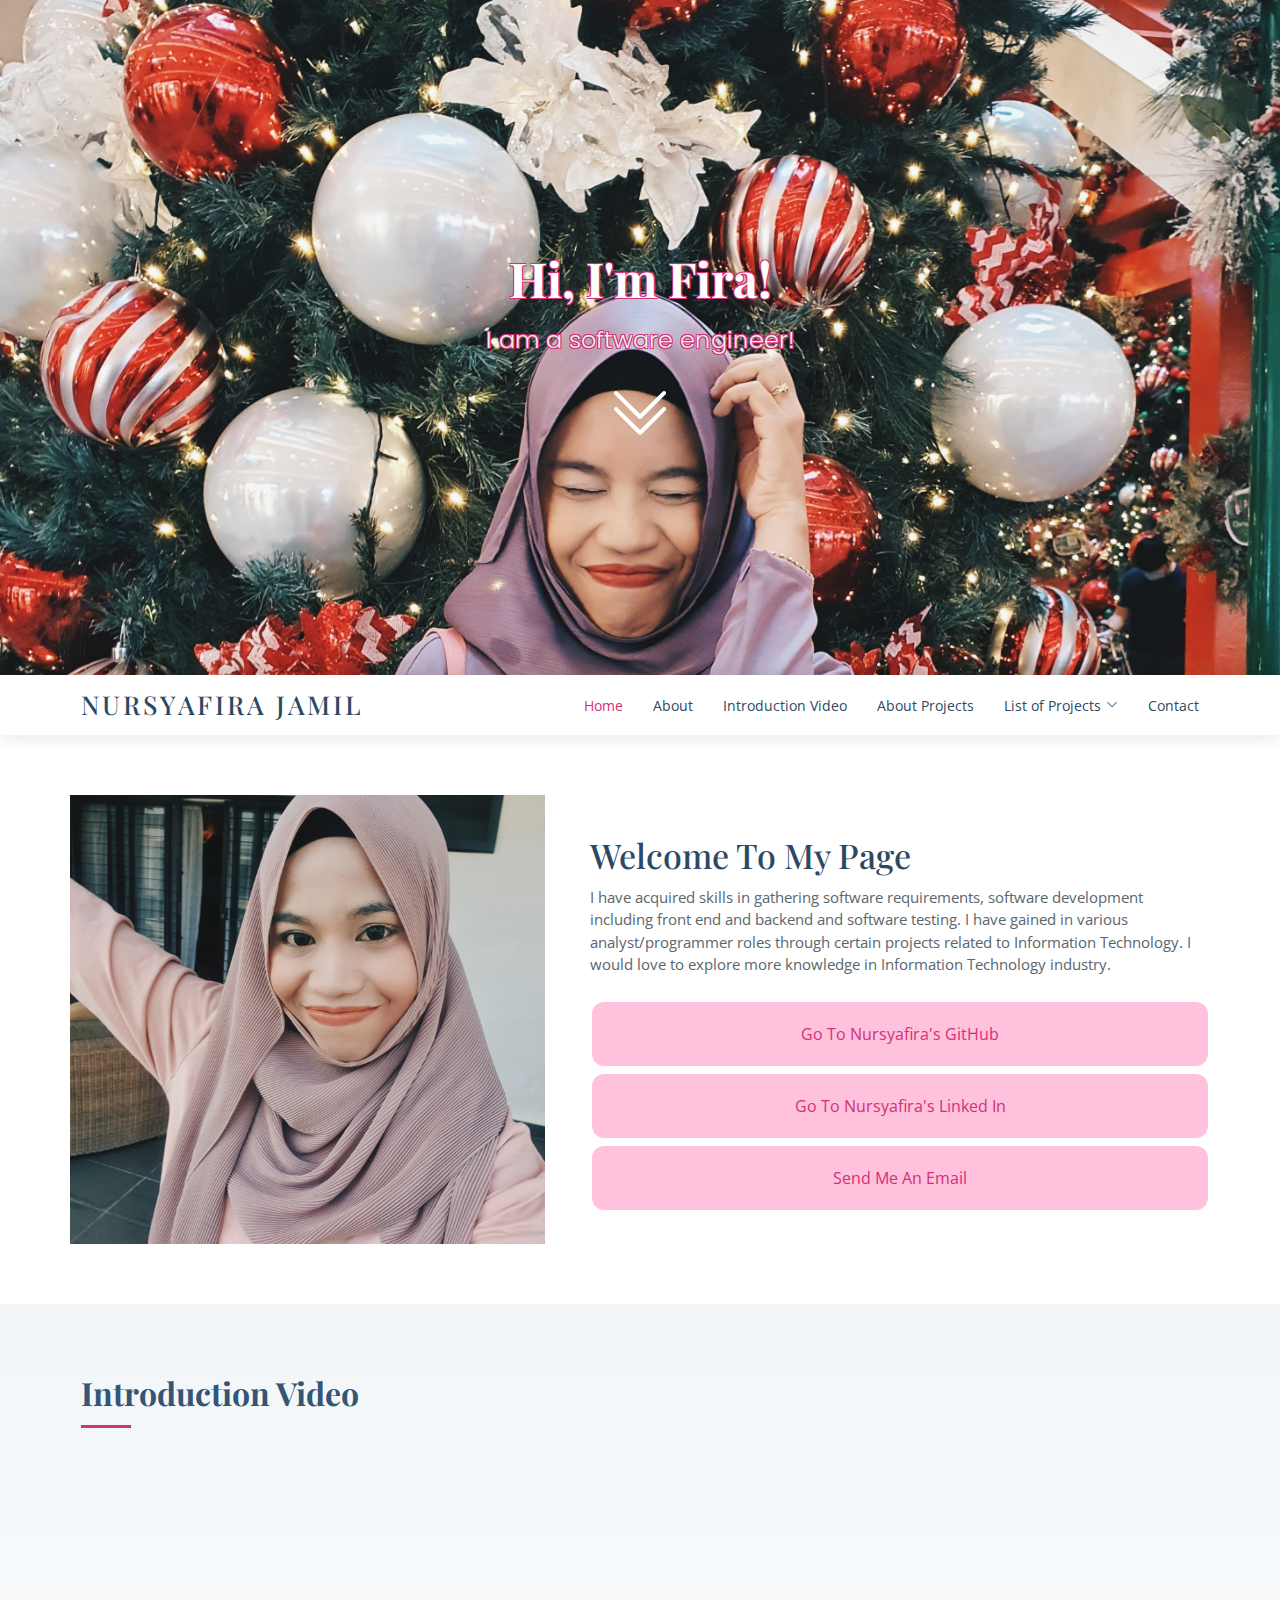
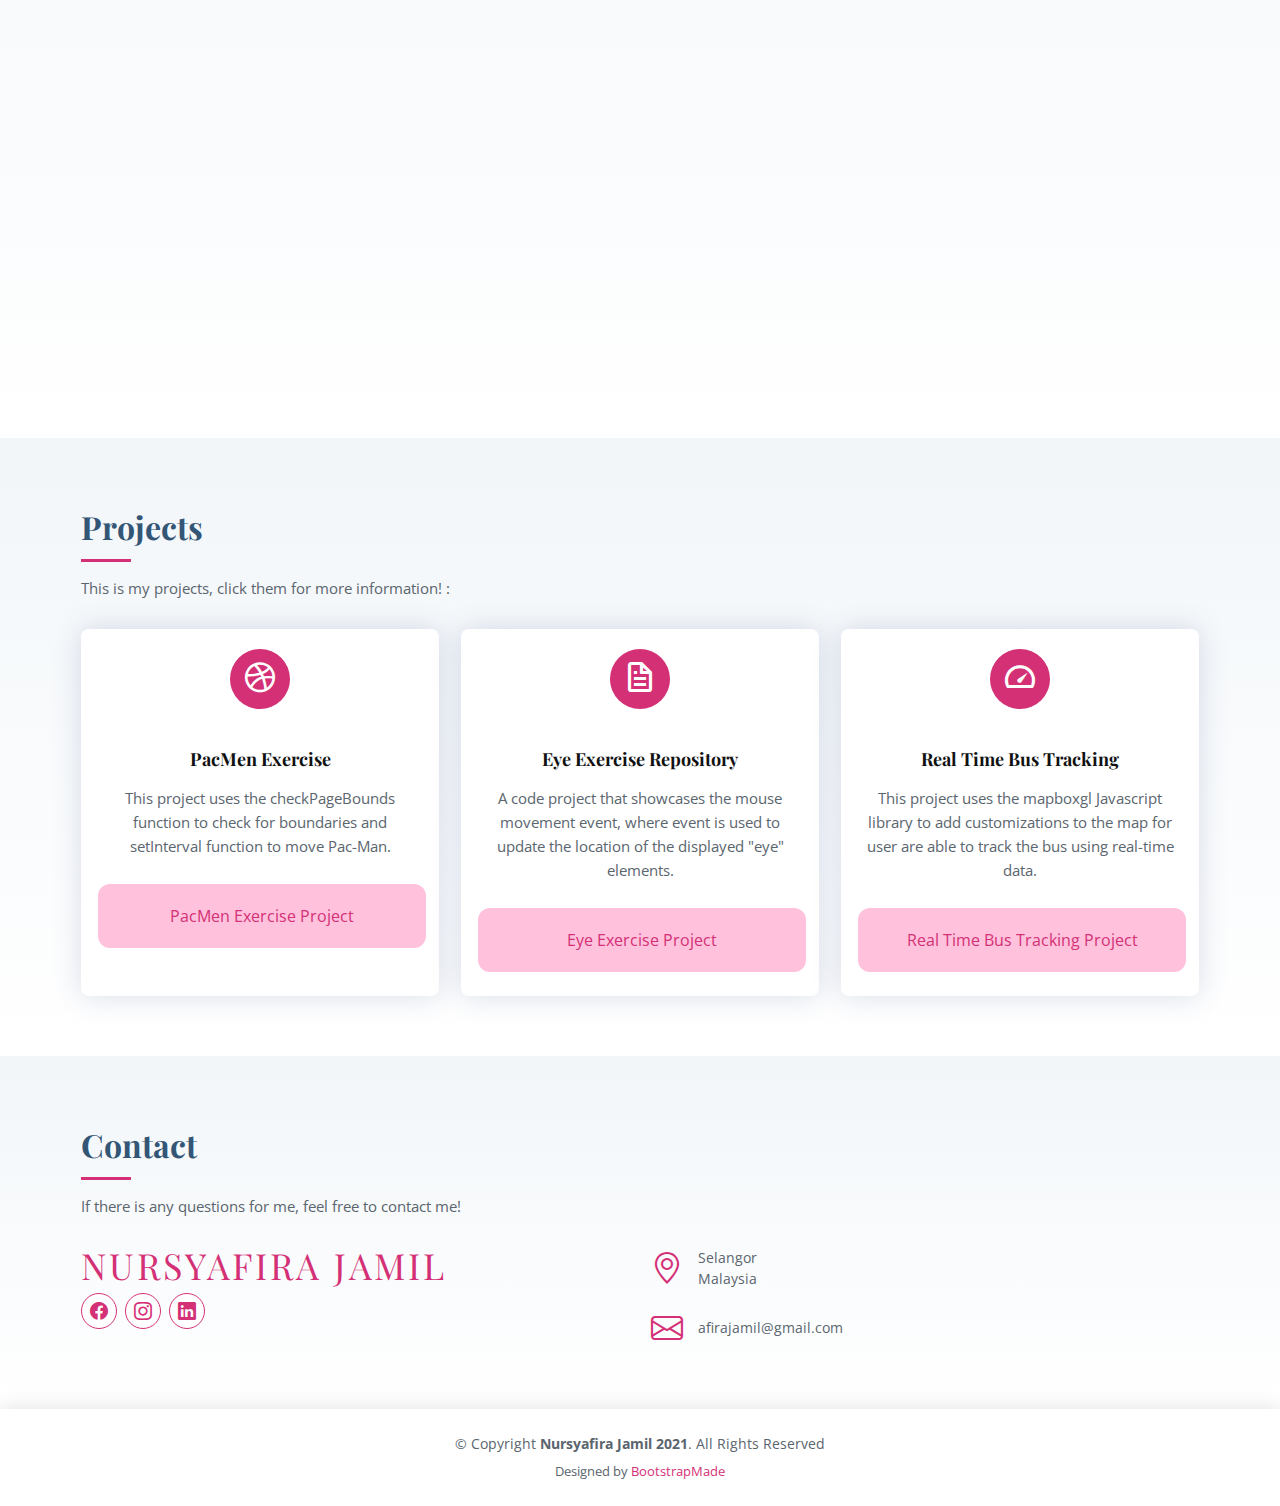
<file: index.html>
<!DOCTYPE html>
<html lang="en">

<head>
  <meta charset="utf-8">
  <meta content="width=device-width, initial-scale=1.0" name="viewport">

  <title>Nursyafira Jamil</title>
  <meta content="" name="description">
  <meta content="" name="keywords">

  <!-- Favicons -->
  <link href="assets/img/favicon.png" rel="icon">
  <link href="assets/img/apple-touch-icon.png" rel="apple-touch-icon">

  <!-- Google Fonts -->
  <link href="https://fonts.googleapis.com/css?family=Open+Sans:300,300i,400,400i,600,600i,700,700i|Poppins:300,300i,400,400i,500,500i,600,600i,700,700i|Playfair+Display:400,400i,500,500i,600,600i,700,700i&subset=cyrillic" rel="stylesheet">

  <!-- Vendor CSS Files -->
  <link href="assets/vendor/bootstrap/css/bootstrap.min.css" rel="stylesheet">
  <link href="assets/vendor/bootstrap-icons/bootstrap-icons.css" rel="stylesheet">
  <link href="assets/vendor/boxicons/css/boxicons.min.css" rel="stylesheet">
  <link href="assets/vendor/glightbox/css/glightbox.min.css" rel="stylesheet">
  <link href="assets/vendor/swiper/swiper-bundle.min.css" rel="stylesheet">
  <link rel="stylesheet" href="https://www.w3schools.com/w3css/4/w3.css">

  <!-- Template Main CSS File -->
  <link href="assets/css/style.css" rel="stylesheet">

  <!-- =======================================================
  * Template Name: Lonely - v4.3.0
  * Template URL: https://bootstrapmade.com/free-html-bootstrap-template-lonely/
  * Author: BootstrapMade.com
  * License: https://bootstrapmade.com/license/
  ======================================================== -->
</head>

<body>

  <!-- ======= Hero Section ======= -->
  <section id="hero" class="d-flex flex-column align-items-center justify-content-center">
    <h1>Hi, I'm Fira!</h1>
    <h2>I am a software engineer!</h2>
    <a href="#about" class="btn-get-started scrollto"><i class="bi bi-chevron-double-down"></i></a>
  </section><!-- End Hero -->

  <!-- ======= Header ======= -->
  <header id="header" class="d-flex align-items-center">
    <div class="container d-flex align-items-center justify-content-between">

      <div class="logo">
        <h1><a href="index.html">Nursyafira Jamil</a></h1>
      </div>

      <nav id="navbar" class="navbar">
        <ul>
          <li><a class="nav-link scrollto active" href="#hero">Home</a></li>
          <li><a class="nav-link scrollto" href="#about">About</a></li>
          <li><a class="nav-link scrollto" href="#video">Introduction Video</a></li>
          <li><a class="nav-link scrollto" href="#project">About Projects</a></li>
          <li class="dropdown"><a href="#"><span>List of Projects</span> <i class="bi bi-chevron-down"></i></a>
            <ul>
              <li><a href="./project1.html">PacMen Exercise Project</a></li>
              <li><a href="./project2.html">Eye Exercise Project</a></li>
              <li><a href="./project3.html">Real Time Bus Tracking Project</a></li>
            </ul>
          </li>
          <li><a class="nav-link scrollto" href="#contact">Contact</a></li>
        </ul>
        <i class="bi bi-list mobile-nav-toggle"></i>
      </nav><!-- .navbar -->

    </div>
  </header><!-- End Header -->

  <main id="main">

    <!-- ======= About Section ======= -->
    <section id="about" class="about">
      <div class="container">

        <div class="row no-gutters">
          <div class="image col-xl-5 d-flex align-items-stretch justify-content-center justify-content-lg-start"></div>
          <div class="col-xl-7 ps-0 ps-lg-5 pe-lg-1 d-flex align-items-stretch">
            <div class="content d-flex flex-column justify-content-center">
              <h3>Welcome To My Page</h3>
              <p>
                I have acquired skills in gathering software requirements, software development including front end and backend and software testing. I have gained in various analyst/programmer roles through certain projects related to Information Technology. I would love to explore more knowledge in Information Technology industry.
              </p>
              <br/>
              <div class="row">
                <div class="col-lg-12">
                  <button><a href="https://github.com/fyra-jamil">Go To Nursyafira's GitHub</a></button>
                  
                </div>
                <div class="col-lg-12">
                  <button><a href="https://my.linkedin.com/in/nursyafirajamil">Go To Nursyafira's Linked In</a></button>
                </div>
                <div class="col-lg-12">
                  <button><a href="mailto:afirajamil@gmail.com">Send Me An Email</a></button>
                  </div>
                </div>
               
              </div>
            </div><!-- End .content-->
          </div>
        </div>

      </div>
    </section><!-- End About Section -->

    <!-- ======= Video Section ======= -->
    <section id="video" class="skills section-bg">
      <div class="container">

        <div class="section-title">
          <h2>Introduction Video</h2>
        </div>

        <div class="row skills-content">

          <div class="embed-responsive embed-responsive-16by9">
            <iframe src="https://www.youtube.com/embed/hO00SAtwYMM" title="YouTube video player" frameborder="0" allow="accelerometer; autoplay; clipboard-write; encrypted-media; gyroscope; picture-in-picture" allowfullscreen></iframe>          
          </div>
        </div>

      </div>
    </section><!-- End Video Section -->

    <!-- ======= Projects Section ======= -->
    <section id="project" class="services section-bg">
      <div class="container">

        <div class="section-title">
          <h2>Projects</h2>
          <p>This is my projects, click them for more information! :</p>
        </div>

        <div class="row">
          <div class="col-md-6 col-lg-4 d-flex align-items-stretch mb-5 mb-lg-0">
            <div class="icon-box">
              <div class="icon"><i class="bx bxl-dribbble"></i></div>
              <h4 class="title"><a href="">PacMen Exercise</a></h4>
              <p class="description">This project uses the checkPageBounds function to check for boundaries and setInterval function to move Pac-Man.</p>
            <br/>
              <button><a href="./project1.html">PacMen Exercise Project</a></button>
            </div>
          </div>

          <div class="col-md-6 col-lg-4 d-flex align-items-stretch mb-5 mb-lg-0">
            <div class="icon-box">
              <div class="icon"><i class="bx bx-file"></i></div>
              <h4 class="title"><a href="">Eye Exercise Repository</a></h4>
              <p class="description">A code project that showcases the mouse movement event, where event is used to update the location of the displayed "eye" elements. </p>
              <br/>
              <button><a href="./project2.html">Eye Exercise Project</a></button>
            </div>
          </div>

          <div class="col-md-6 col-lg-4 d-flex align-items-stretch mb-5 mb-lg-0">
            <div class="icon-box">
              <div class="icon"><i class="bx bx-tachometer"></i></div>
              <h4 class="title"><a href="">Real Time Bus Tracking</a></h4>
              <p class="description">This project uses the mapboxgl Javascript library to add customizations to the map for user are able to track the bus using real-time data.</p>
              <br/>
              <button><a href="./project3.html">Real Time Bus Tracking Project</a></button>
            </div>
          </div>
        </div>

      </div>
    </section><!-- End Project Section -->

    <!-- ======= Contact Section ======= -->
    <section id="contact" class="contact section-bg">
      <div class="container">

        <div class="section-title">
          <h2>Contact</h2>
          <p>If there is any questions for me, feel free to contact me!</p>
        </div>

        <div class="row">

          <div class="col-lg-6">
            <div class="contact-about">
              <h3>Nursyafira Jamil</h3>
              <div class="social-links">
                <a href="https://www.facebook.com/kikkymomofierraly" class="facebook"><i class="bi bi-facebook"></i></a>
                <a href="https://www.instagram.com/firajamil/" class="instagram"><i class="bi bi-instagram"></i></a>
                <a href="https://my.linkedin.com/in/nursyafirajamil" class="linkedin"><i class="bi bi-linkedin"></i></a>
              </div>
            </div>
          </div>

          <div class="col-lg-6">
            <div class="info">
              <div class="d-flex align-items-center">
                <i class="bi bi-geo-alt"></i>
                <p>Selangor<br>Malaysia</p>
              </div>

              <div class="d-flex align-items-center mt-4">
                <i class="bi bi-envelope"></i>
                <p>afirajamil@gmail.com</p>
              </div>

            </div>
          </div>

          

        </div>

      </div>
    </section><!-- End Contact Section -->

  </main><!-- End #main -->

  <!-- ======= Footer ======= -->
  <footer id="footer">
    <div class="container">
      <div class="copyright">
        &copy; Copyright <strong><span>Nursyafira Jamil 2021</span></strong>. All Rights Reserved
      </div>
      <div class="credits">
        <!-- Licensing information: https://bootstrapmade.com/license/ -->
        Designed by <a href="https://bootstrapmade.com/">BootstrapMade</a>
      </div>
    </div>
  </footer><!-- End  Footer -->

  <a href="#" class="back-to-top d-flex align-items-center justify-content-center"><i class="bi bi-arrow-up-short"></i></a>

  <!-- Vendor JS Files -->
  <script src="assets/vendor/bootstrap/js/bootstrap.bundle.min.js"></script>
  <script src="assets/vendor/glightbox/js/glightbox.min.js"></script>
  <script src="assets/vendor/isotope-layout/isotope.pkgd.min.js"></script>
  <script src="assets/vendor/php-email-form/validate.js"></script>
  <script src="assets/vendor/purecounter/purecounter.js"></script>
  <script src="assets/vendor/swiper/swiper-bundle.min.js"></script>
  <script src="assets/vendor/waypoints/noframework.waypoints.js"></script>

  <!-- Template Main JS File -->
  <script src="assets/js/main.js"></script>

</body>

</html>
</file>
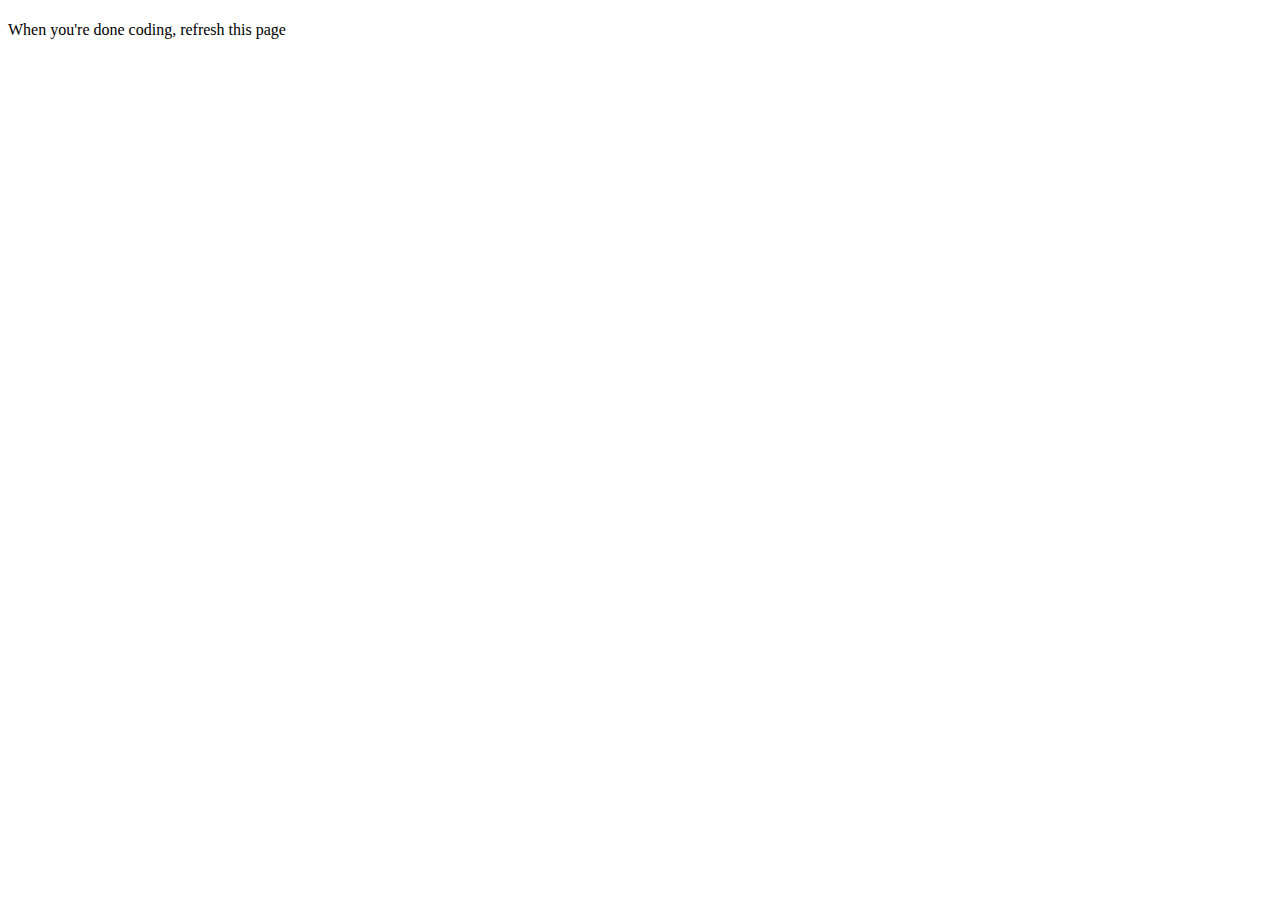
<file: Week 2/Repeating Computation Coding Assignment/index.html>
<!DOCTYPE html>
<html>
  <head>
    <title>Simulation - Repeater</title>
    <script src="./repeater.js"></script>
  </head>
  <body>
    <h1></h1>
    <p>When you're done coding, refresh this page</p>
  </body>
</html>
</file>
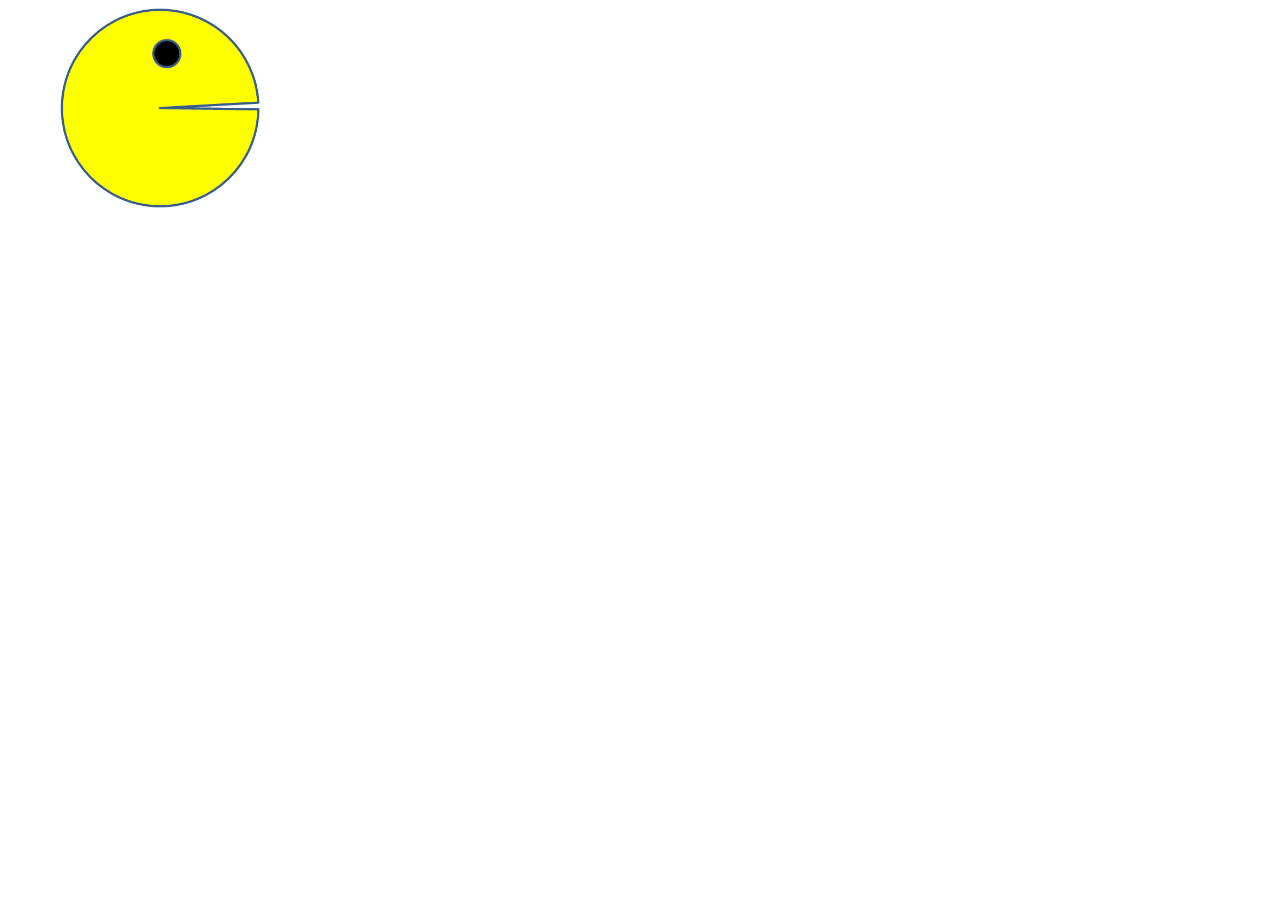
<file: Week 4/PacMan Coding/index.html>
<html>

<head>
    <title>Simulation - Scheduler</title>
    <!-- DO NOT CHANGE THIS LINE OF CODE -->
    <script src="./pacman.js"></script>
</head>

<body>
    <img id="PacMan" src="images/PacMan1.png" width='200' onclick="Run()" style="position:absolute"> </img>
</body>

</html>
</file>
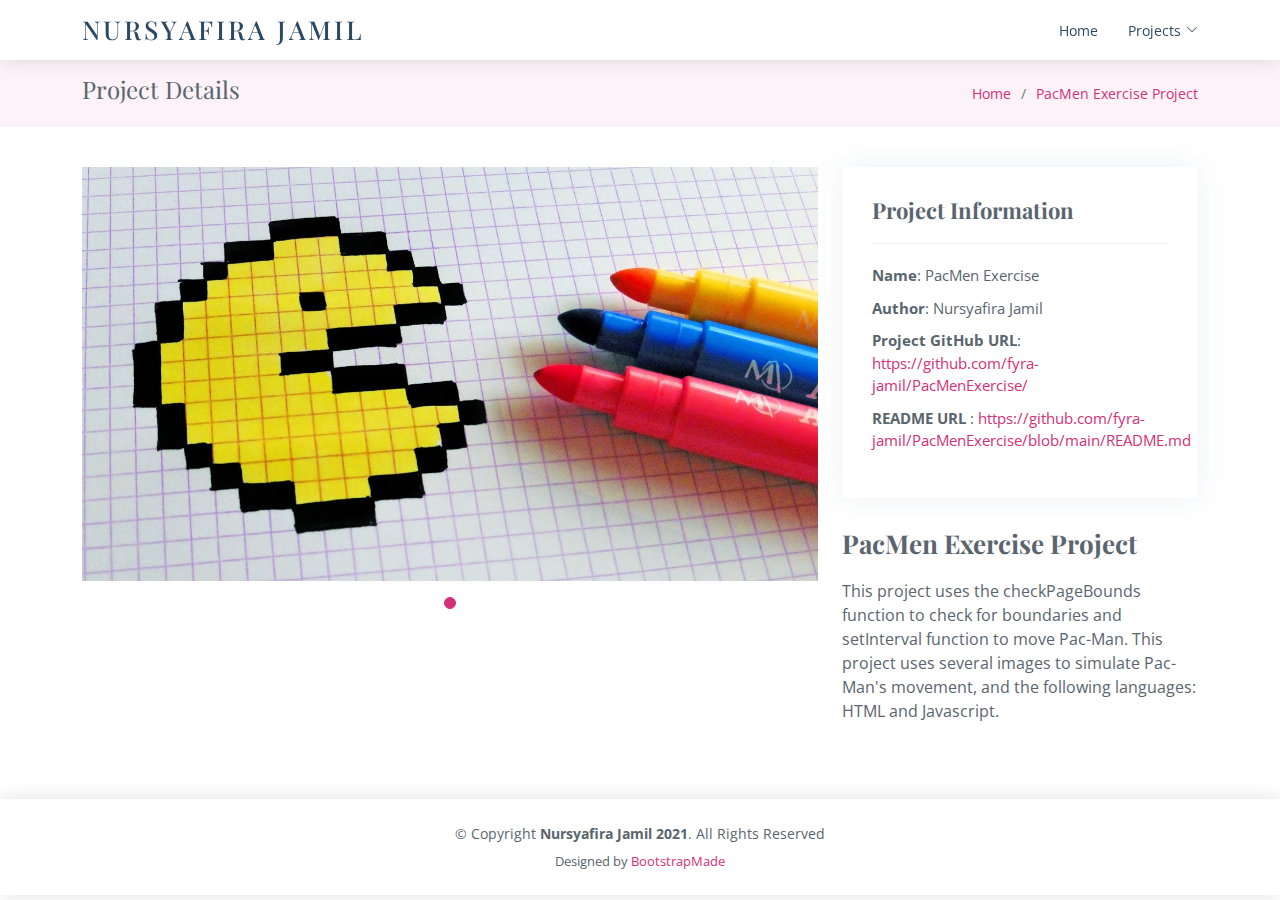
<file: project1.html>
<!DOCTYPE html>
<html lang="en">

<head>
  <meta charset="utf-8">
  <meta content="width=device-width, initial-scale=1.0" name="viewport">

  <title>Nursyafira Jamil</title>
  <meta content="" name="description">
  <meta content="" name="keywords">

  <!-- Favicons -->
  <link href="assets/img/favicon.png" rel="icon">
  <link href="assets/img/apple-touch-icon.png" rel="apple-touch-icon">

  <!-- Google Fonts -->
  <link href="https://fonts.googleapis.com/css?family=Open+Sans:300,300i,400,400i,600,600i,700,700i|Poppins:300,300i,400,400i,500,500i,600,600i,700,700i|Playfair+Display:400,400i,500,500i,600,600i,700,700i&subset=cyrillic" rel="stylesheet">

  <!-- Vendor CSS Files -->
  <link href="assets/vendor/bootstrap/css/bootstrap.min.css" rel="stylesheet">
  <link href="assets/vendor/bootstrap-icons/bootstrap-icons.css" rel="stylesheet">
  <link href="assets/vendor/boxicons/css/boxicons.min.css" rel="stylesheet">
  <link href="assets/vendor/glightbox/css/glightbox.min.css" rel="stylesheet">
  <link href="assets/vendor/swiper/swiper-bundle.min.css" rel="stylesheet">

  <!-- Template Main CSS File -->
  <link href="assets/css/style.css" rel="stylesheet">

  <!-- =======================================================
  * Template Name: Lonely - v4.3.0
  * Template URL: https://bootstrapmade.com/free-html-bootstrap-template-lonely/
  * Author: BootstrapMade.com
  * License: https://bootstrapmade.com/license/
  ======================================================== -->
</head>

<body>

  <!-- ======= Header ======= -->
  <header id="header" class="d-flex align-items-center">
    <div class="container d-flex align-items-center justify-content-between">

      <div class="logo">
        <h1><a href="index.html">Nursyafira Jamil</a></h1>
      </div>

      <nav id="navbar" class="navbar">
        <ul>
          <li><a class="nav-link scrollto " href="./index.html">Home</a></li>
          <li class="dropdown"><a href="#"><span>Projects</span> <i class="bi bi-chevron-down"></i></a>
            <ul>
              <li><a href="./project1.html">PacMen Exercise Project</a></li>
              <li><a href="./project2.html">Eye Exercise Project</a></li>
              <li><a href="./project3.html">Real Time Bus Tracking Project</a></li>
            </ul>
          </li>
        </ul>
        <i class="bi bi-list mobile-nav-toggle"></i>
      </nav><!-- .navbar -->

    </div>
  </header><!-- End Header -->

  <main id="main">

    <!-- ======= Breadcrumbs Section ======= -->
    <section class="breadcrumbs">
      <div class="container">

        <div class="d-flex justify-content-between align-items-center">
          <h2>Project Details</h2>
          <ol>
            <li><a href="index.html">Home</a></li>
            <li><a href="project1.html">PacMen Exercise Project</a></li>
          </ol>
        </div>

      </div>
    </section><!-- Breadcrumbs Section -->

    <!-- ======= Portfolio Details Section ======= -->
    <section id="portfolio-details" class="portfolio-details">
      <div class="container">

        <div class="row gy-4">

          <div class="col-lg-8">
            <div class="portfolio-details-slider swiper-container">
              <div class="swiper-wrapper align-items-center">

                <div class="swiper-slide">
                  <img src="assets/img/portfolio/pacmen.jpeg" alt="">
                </div>

              </div>
              <div class="swiper-pagination"></div>
            </div>
          </div>

          <div class="col-lg-4">
            <div class="portfolio-info">
              <h3>Project Information</h3>
              <ul>
                <li><strong>Name</strong>: PacMen Exercise</li>
                <li><strong>Author</strong>: Nursyafira Jamil</li>
                <li><strong>Project GitHub URL</strong>: <a href="https://github.com/fyra-jamil/PacMenExercise/">https://github.com/fyra-jamil/PacMenExercise/</a></li>
                <li><strong>README URL </strong>: <a href="https://github.com/fyra-jamil/PacMenExercise/blob/main/README.md">https://github.com/fyra-jamil/PacMenExercise/blob/main/README.md</a></li>
              </ul>
            </div>
            <div class="portfolio-description">
              <h2>PacMen Exercise Project</h2>
              <p>
                This project uses the checkPageBounds function to check for boundaries and setInterval function to move Pac-Man. This project uses several images to simulate Pac-Man's movement, and the following languages: HTML and Javascript. 
              </p>
            </div>
          </div>

        </div>

      </div>
    </section><!-- End Portfolio Details Section -->

  </main><!-- End #main -->

  <!-- ======= Footer ======= -->
  <footer id="footer">
    <div class="container">
      <div class="copyright">
        &copy; Copyright <strong><span>Nursyafira Jamil 2021</span></strong>. All Rights Reserved
      </div>
      <div class="credits">
        <!-- Licensing information: https://bootstrapmade.com/license/ -->
        Designed by <a href="https://bootstrapmade.com/">BootstrapMade</a>
      </div>
    </div>
  </footer><!-- End  Footer -->

  <a href="#" class="back-to-top d-flex align-items-center justify-content-center"><i class="bi bi-arrow-up-short"></i></a>

  <!-- Vendor JS Files -->
  <script src="assets/vendor/bootstrap/js/bootstrap.bundle.min.js"></script>
  <script src="assets/vendor/glightbox/js/glightbox.min.js"></script>
  <script src="assets/vendor/isotope-layout/isotope.pkgd.min.js"></script>
  <script src="assets/vendor/php-email-form/validate.js"></script>
  <script src="assets/vendor/purecounter/purecounter.js"></script>
  <script src="assets/vendor/swiper/swiper-bundle.min.js"></script>
  <script src="assets/vendor/waypoints/noframework.waypoints.js"></script>

  <!-- Template Main JS File -->
  <script src="assets/js/main.js"></script>

</body>

</html>
</file>
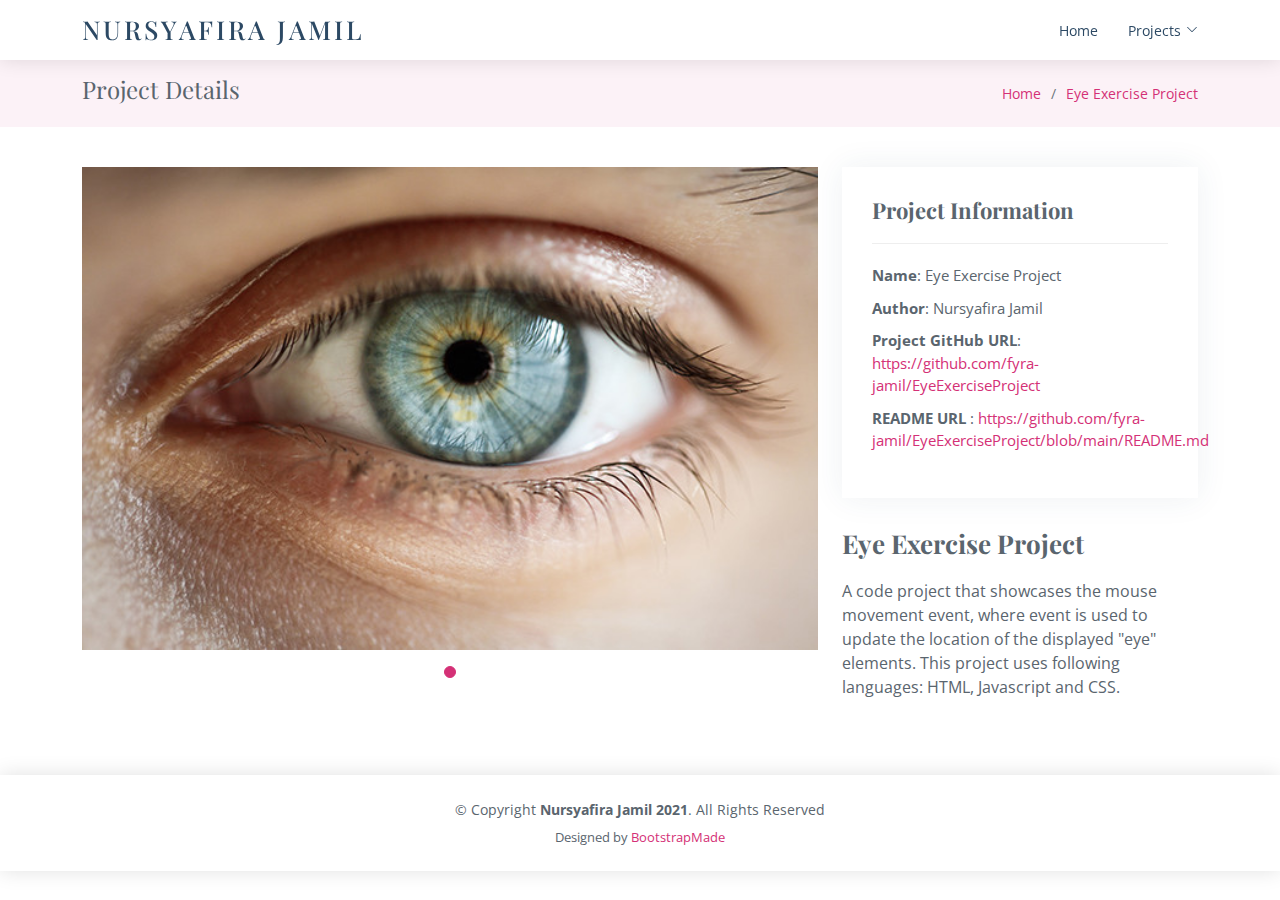
<file: project2.html>
<!DOCTYPE html>
<html lang="en">

<head>
  <meta charset="utf-8">
  <meta content="width=device-width, initial-scale=1.0" name="viewport">

  <title>Nursyafira Jamil</title>
  <meta content="" name="description">
  <meta content="" name="keywords">

  <!-- Favicons -->
  <link href="assets/img/favicon.png" rel="icon">
  <link href="assets/img/apple-touch-icon.png" rel="apple-touch-icon">

  <!-- Google Fonts -->
  <link href="https://fonts.googleapis.com/css?family=Open+Sans:300,300i,400,400i,600,600i,700,700i|Poppins:300,300i,400,400i,500,500i,600,600i,700,700i|Playfair+Display:400,400i,500,500i,600,600i,700,700i&subset=cyrillic" rel="stylesheet">

  <!-- Vendor CSS Files -->
  <link href="assets/vendor/bootstrap/css/bootstrap.min.css" rel="stylesheet">
  <link href="assets/vendor/bootstrap-icons/bootstrap-icons.css" rel="stylesheet">
  <link href="assets/vendor/boxicons/css/boxicons.min.css" rel="stylesheet">
  <link href="assets/vendor/glightbox/css/glightbox.min.css" rel="stylesheet">
  <link href="assets/vendor/swiper/swiper-bundle.min.css" rel="stylesheet">

  <!-- Template Main CSS File -->
  <link href="assets/css/style.css" rel="stylesheet">

  <!-- =======================================================
  * Template Name: Lonely - v4.3.0
  * Template URL: https://bootstrapmade.com/free-html-bootstrap-template-lonely/
  * Author: BootstrapMade.com
  * License: https://bootstrapmade.com/license/
  ======================================================== -->
</head>

<body>

  <!-- ======= Header ======= -->
  <header id="header" class="d-flex align-items-center">
    <div class="container d-flex align-items-center justify-content-between">

      <div class="logo">
        <h1><a href="index.html">Nursyafira Jamil</a></h1>
      </div>

      <nav id="navbar" class="navbar">
        <ul>
          <li><a class="nav-link scrollto " href="./index.html">Home</a></li>
          <li class="dropdown"><a href="#"><span>Projects</span> <i class="bi bi-chevron-down"></i></a>
            <ul>
              <li><a href="./project1.html">PacMen Exercise Project</a></li>
              <li><a href="./project2.html">Eye Exercise Project</a></li>
              <li><a href="./project3.html">Real Time Bus Tracking Project</a></li>
            </ul>
          </li>
        </ul>
        <i class="bi bi-list mobile-nav-toggle"></i>
      </nav><!-- .navbar -->

    </div>
  </header><!-- End Header -->

  <main id="main">

    <!-- ======= Breadcrumbs Section ======= -->
    <section class="breadcrumbs">
      <div class="container">

        <div class="d-flex justify-content-between align-items-center">
          <h2>Project Details</h2>
          <ol>
            <li><a href="index.html">Home</a></li>
            <li><a href="project2.html">Eye Exercise Project</a></li>
          </ol>
        </div>

      </div>
    </section><!-- Breadcrumbs Section -->

    <!-- ======= Portfolio Details Section ======= -->
    <section id="portfolio-details" class="portfolio-details">
      <div class="container">

        <div class="row gy-4">

          <div class="col-lg-8">
            <div class="portfolio-details-slider swiper-container">
              <div class="swiper-wrapper align-items-center">

                <div class="swiper-slide">
                  <img src="assets/img/portfolio/eye.jpeg" alt="">
                </div>

              </div>
              <div class="swiper-pagination"></div>
            </div>
          </div>

          <div class="col-lg-4">
            <div class="portfolio-info">
              <h3>Project Information</h3>
              <ul>
                <li><strong>Name</strong>: Eye Exercise Project</li>
                <li><strong>Author</strong>: Nursyafira Jamil</li>
                <li><strong>Project GitHub URL</strong>: <a href="https://github.com/fyra-jamil/EyeExerciseProject">https://github.com/fyra-jamil/EyeExerciseProject</a></li>
                <li><strong>README URL </strong>: <a href="https://github.com/fyra-jamil/EyeExerciseProject/blob/main/README.md">https://github.com/fyra-jamil/EyeExerciseProject/blob/main/README.md</a></li>
              </ul>
            </div>
            <div class="portfolio-description">
              <h2>Eye Exercise Project</h2>
              <p>
                A code project that showcases the mouse movement event, where event is used to update the location of the displayed "eye" elements. This project uses following languages: HTML, Javascript and CSS.
              </p>
            </div>
          </div>

        </div>

      </div>
    </section><!-- End Portfolio Details Section -->

  </main><!-- End #main -->

  <!-- ======= Footer ======= -->
  <footer id="footer">
    <div class="container">
      <div class="copyright">
        &copy; Copyright <strong><span>Nursyafira Jamil 2021</span></strong>. All Rights Reserved
      </div>
      <div class="credits">
        <!-- Licensing information: https://bootstrapmade.com/license/ -->
        Designed by <a href="https://bootstrapmade.com/">BootstrapMade</a>
      </div>
    </div>
  </footer><!-- End  Footer -->

  <a href="#" class="back-to-top d-flex align-items-center justify-content-center"><i class="bi bi-arrow-up-short"></i></a>

  <!-- Vendor JS Files -->
  <script src="assets/vendor/bootstrap/js/bootstrap.bundle.min.js"></script>
  <script src="assets/vendor/glightbox/js/glightbox.min.js"></script>
  <script src="assets/vendor/isotope-layout/isotope.pkgd.min.js"></script>
  <script src="assets/vendor/php-email-form/validate.js"></script>
  <script src="assets/vendor/purecounter/purecounter.js"></script>
  <script src="assets/vendor/swiper/swiper-bundle.min.js"></script>
  <script src="assets/vendor/waypoints/noframework.waypoints.js"></script>

  <!-- Template Main JS File -->
  <script src="assets/js/main.js"></script>

</body>

</html>
</file>
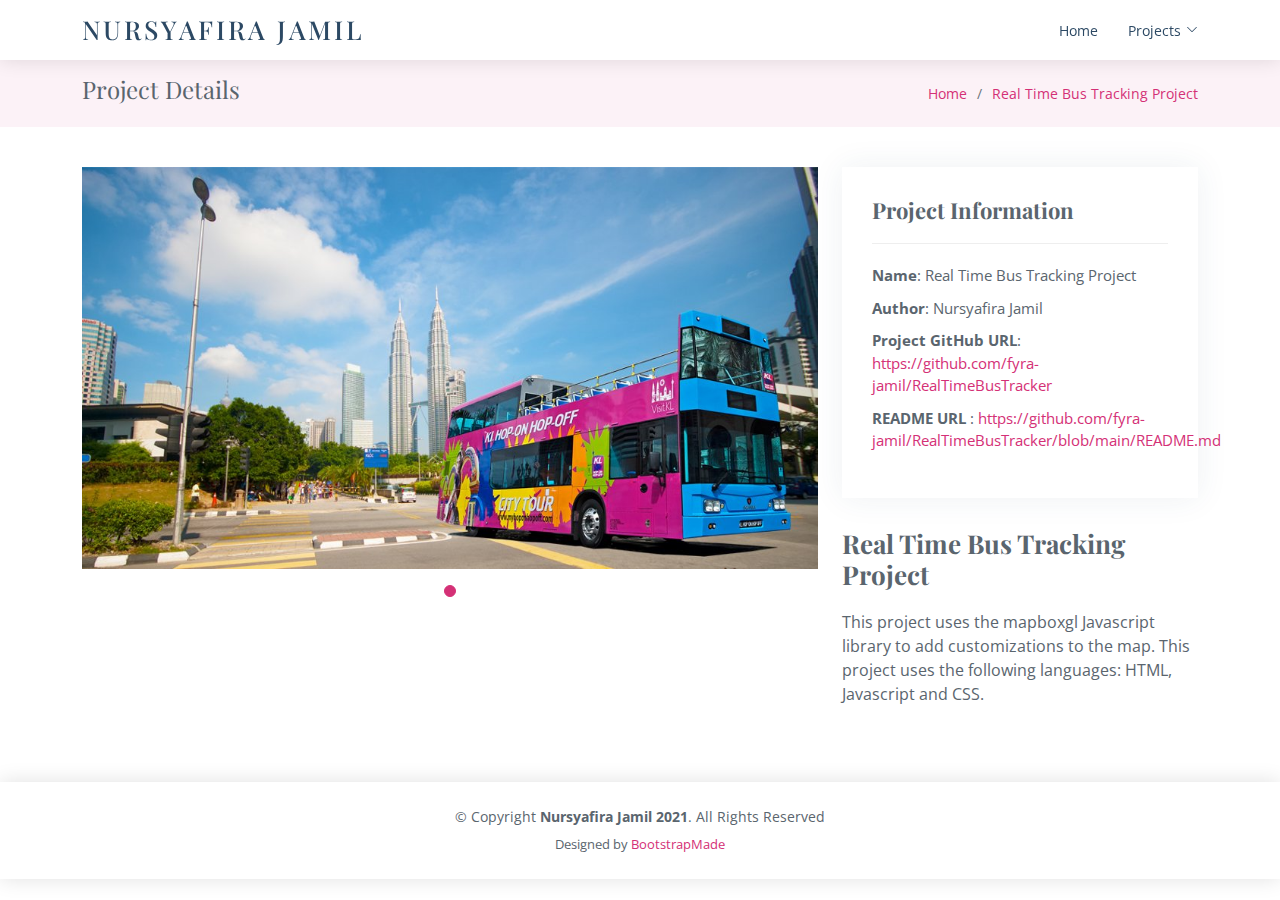
<file: project3.html>
<!DOCTYPE html>
<html lang="en">

<head>
  <meta charset="utf-8">
  <meta content="width=device-width, initial-scale=1.0" name="viewport">

  <title>Nursyafira Jamil</title>
  <meta content="" name="description">
  <meta content="" name="keywords">

  <!-- Favicons -->
  <link href="assets/img/favicon.png" rel="icon">
  <link href="assets/img/apple-touch-icon.png" rel="apple-touch-icon">

  <!-- Google Fonts -->
  <link href="https://fonts.googleapis.com/css?family=Open+Sans:300,300i,400,400i,600,600i,700,700i|Poppins:300,300i,400,400i,500,500i,600,600i,700,700i|Playfair+Display:400,400i,500,500i,600,600i,700,700i&subset=cyrillic" rel="stylesheet">

  <!-- Vendor CSS Files -->
  <link href="assets/vendor/bootstrap/css/bootstrap.min.css" rel="stylesheet">
  <link href="assets/vendor/bootstrap-icons/bootstrap-icons.css" rel="stylesheet">
  <link href="assets/vendor/boxicons/css/boxicons.min.css" rel="stylesheet">
  <link href="assets/vendor/glightbox/css/glightbox.min.css" rel="stylesheet">
  <link href="assets/vendor/swiper/swiper-bundle.min.css" rel="stylesheet">

  <!-- Template Main CSS File -->
  <link href="assets/css/style.css" rel="stylesheet">

  <!-- =======================================================
  * Template Name: Lonely - v4.3.0
  * Template URL: https://bootstrapmade.com/free-html-bootstrap-template-lonely/
  * Author: BootstrapMade.com
  * License: https://bootstrapmade.com/license/
  ======================================================== -->
</head>

<body>

  <!-- ======= Header ======= -->
  <header id="header" class="d-flex align-items-center">
    <div class="container d-flex align-items-center justify-content-between">

      <div class="logo">
        <h1><a href="index.html">Nursyafira Jamil</a></h1>
      </div>

      <nav id="navbar" class="navbar">
        <ul>
          <li><a class="nav-link scrollto " href="./index.html">Home</a></li>
          <li class="dropdown"><a href="#"><span>Projects</span> <i class="bi bi-chevron-down"></i></a>
            <ul>
              <li><a href="./project1.html">PacMen Exercise Project</a></li>
              <li><a href="./project2.html">Eye Exercise Project</a></li>
              <li><a href="./project3.html">Real Time Bus Tracking Project</a></li>
            </ul>
          </li>
        </ul>
        <i class="bi bi-list mobile-nav-toggle"></i>
      </nav><!-- .navbar -->

    </div>
  </header><!-- End Header -->

  <main id="main">

    <!-- ======= Breadcrumbs Section ======= -->
    <section class="breadcrumbs">
      <div class="container">

        <div class="d-flex justify-content-between align-items-center">
          <h2>Project Details</h2>
          <ol>
            <li><a href="index.html">Home</a></li>
            <li><a href="project3.html">Real Time Bus Tracking Project</a></li>
          </ol>
        </div>

      </div>
    </section><!-- Breadcrumbs Section -->

    <!-- ======= Portfolio Details Section ======= -->
    <section id="portfolio-details" class="portfolio-details">
      <div class="container">

        <div class="row gy-4">

          <div class="col-lg-8">
            <div class="portfolio-details-slider swiper-container">
              <div class="swiper-wrapper align-items-center">

                <div class="swiper-slide">
                  <img src="assets/img/portfolio/bus.jpeg" alt="">
                </div>

              </div>
              <div class="swiper-pagination"></div>
            </div>
          </div>

          <div class="col-lg-4">
            <div class="portfolio-info">
              <h3>Project Information</h3>
              <ul>
                <li><strong>Name</strong>: Real Time Bus Tracking Project</li>
                <li><strong>Author</strong>: Nursyafira Jamil</li>
                <li><strong>Project GitHub URL</strong>: <a href="https://github.com/fyra-jamil/RealTimeBusTracker">https://github.com/fyra-jamil/RealTimeBusTracker</a></li>
                <li><strong>README URL </strong>: <a href="https://github.com/fyra-jamil/RealTimeBusTracker/blob/main/README.md">https://github.com/fyra-jamil/RealTimeBusTracker/blob/main/README.md</a></li>
              </ul>
            </div>
            <div class="portfolio-description">
              <h2>Real Time Bus Tracking Project</h2>
              <p>
                This project uses the mapboxgl Javascript library to add customizations to the map. This project uses the following languages: HTML, Javascript and CSS.
              </p>
            </div>
          </div>

        </div>

      </div>
    </section><!-- End Portfolio Details Section -->

  </main><!-- End #main -->

  <!-- ======= Footer ======= -->
  <footer id="footer">
    <div class="container">
      <div class="copyright">
        &copy; Copyright <strong><span>Nursyafira Jamil 2021</span></strong>. All Rights Reserved
      </div>
      <div class="credits">
        <!-- Licensing information: https://bootstrapmade.com/license/ -->
        Designed by <a href="https://bootstrapmade.com/">BootstrapMade</a>
      </div>
    </div>
  </footer><!-- End  Footer -->

  <a href="#" class="back-to-top d-flex align-items-center justify-content-center"><i class="bi bi-arrow-up-short"></i></a>

  <!-- Vendor JS Files -->
  <script src="assets/vendor/bootstrap/js/bootstrap.bundle.min.js"></script>
  <script src="assets/vendor/glightbox/js/glightbox.min.js"></script>
  <script src="assets/vendor/isotope-layout/isotope.pkgd.min.js"></script>
  <script src="assets/vendor/php-email-form/validate.js"></script>
  <script src="assets/vendor/purecounter/purecounter.js"></script>
  <script src="assets/vendor/swiper/swiper-bundle.min.js"></script>
  <script src="assets/vendor/waypoints/noframework.waypoints.js"></script>

  <!-- Template Main JS File -->
  <script src="assets/js/main.js"></script>

</body>

</html>
</file>
<file: assets/css/style.css>
/**
* Template Name: Lonely - v4.3.0
* Template URL: https://bootstrapmade.com/free-html-bootstrap-template-lonely/
* Author: BootstrapMade.com
* License: https://bootstrapmade.com/license/
*/

/*--------------------------------------------------------------
# General
--------------------------------------------------------------*/
body {
  font-family: "Open Sans", sans-serif;
  color: #5a656e;
}

a {
  color: #d43076;
  text-decoration: none;
}

a:hover {
  color: #dd5a92;
  text-decoration: none;
}

h1, h2, h3, h4, h5, h6 {
  font-family: "Playfair Display", serif;
}

/*--------------------------------------------------------------
# Back to top button
--------------------------------------------------------------*/
.back-to-top {
  position: fixed;
  visibility: hidden;
  opacity: 0;
  right: 15px;
  bottom: 15px;
  z-index: 9999;
  background: #d43076;
  width: 40px;
  height: 40px;
  border-radius: 50px;
  transition: all 0.4s;
}

.back-to-top i {
  font-size: 24px;
  color: #fff;
  line-height: 0;
}

.back-to-top:hover {
  background: #db528c;
  color: #fff;
}

.back-to-top.active {
  visibility: visible;
  opacity: 1;
}

/*--------------------------------------------------------------
# Header
--------------------------------------------------------------*/
#header {
  transition: all 0.5s;
  z-index: 997;
  transition: all 0.5s;
  height: 60px;
  background: #fff;
  box-shadow: 0px 0px 20px 0px rgba(0, 0, 0, 0.12);
}

#header .logo h1 {
  font-size: 26px;
  margin: 0;
  padding: 6px 0;
  line-height: 1;
  font-weight: 500;
  letter-spacing: 3px;
  text-transform: uppercase;
}

#header .logo h1 a, #header .logo h1 a:hover {
  color: #2c4964;
  text-decoration: none;
}

#header .logo img {
  padding: 0;
  margin: 0;
  max-height: 40px;
}

.scrolled-offset {
  margin-top: 60px;
}

/*--------------------------------------------------------------
# Navigation Menu
--------------------------------------------------------------*/
/**
* Desktop Navigation 
*/
.navbar {
  padding: 0;
}

.navbar ul {
  margin: 0;
  padding: 0;
  display: flex;
  list-style: none;
  align-items: center;
}

.navbar li {
  position: relative;
}

.navbar a, .navbar a:focus {
  display: flex;
  align-items: center;
  justify-content: space-between;
  padding: 10px 0 10px 30px;
  font-size: 14px;
  color: #2c4964;
  white-space: nowrap;
  transition: 0.3s;
}

.navbar a i, .navbar a:focus i {
  font-size: 12px;
  line-height: 0;
  margin-left: 5px;
}

.navbar a:hover, .navbar .active, .navbar .active:focus, .navbar li:hover > a {
  color: #d43076;
}

.navbar .dropdown ul {
  display: block;
  position: absolute;
  left: 14px;
  top: 100%;
  margin: 0;
  padding: 10px 0;
  z-index: 99;
  opacity: 0;
  visibility: hidden;
  background: #fff;
  box-shadow: 0px 0px 30px rgba(127, 137, 161, 0.25);
  transition: 0.3s;
  border-radius: 4px;
}

.navbar .dropdown ul li {
  min-width: 200px;
}

.navbar .dropdown ul a {
  padding: 10px 20px;
  text-transform: none;
}

.navbar .dropdown ul a i {
  font-size: 12px;
}

.navbar .dropdown ul a:hover, .navbar .dropdown ul .active:hover, .navbar .dropdown ul li:hover > a {
  color: #d43076;
}

.navbar .dropdown:hover > ul {
  opacity: 1;
  visibility: visible;
}

.navbar .dropdown .dropdown ul {
  top: 0;
  left: calc(100% - 30px);
  visibility: hidden;
}

.navbar .dropdown .dropdown:hover > ul {
  opacity: 1;
  top: 0;
  left: 100%;
  visibility: visible;
}

@media (max-width: 1366px) {
  .navbar .dropdown .dropdown ul {
    left: -90%;
  }
  .navbar .dropdown .dropdown:hover > ul {
    left: -100%;
  }
}

/**
* Mobile Navigation 
*/
.mobile-nav-toggle {
  color: #2c4964;
  font-size: 28px;
  cursor: pointer;
  display: none;
  line-height: 0;
  transition: 0.5s;
}

.mobile-nav-toggle.bi-x {
  color: #fff;
}

@media (max-width: 991px) {
  .mobile-nav-toggle {
    display: block;
  }
  .navbar ul {
    display: none;
  }
}

.navbar-mobile {
  position: fixed;
  overflow: hidden;
  top: 0;
  right: 0;
  left: 0;
  bottom: 0;
  background: rgba(13, 21, 29, 0.6);
  transition: 0.3s;
  z-index: 998;
}

.navbar-mobile .mobile-nav-toggle {
  position: absolute;
  top: 15px;
  right: 15px;
}

.navbar-mobile ul {
  display: block;
  position: absolute;
  top: 55px;
  right: 15px;
  bottom: 15px;
  left: 15px;
  padding: 10px 0;
  border-radius: 10px;
  background-color: #fff;
  overflow-y: auto;
  transition: 0.3s;
}

.navbar-mobile a {
  padding: 10px 20px;
  font-size: 15px;
  color: #2c4964;
}

.navbar-mobile a:hover, .navbar-mobile .active, .navbar-mobile li:hover > a {
  color: #d43076;
}

.navbar-mobile .getstarted {
  margin: 15px;
}

.navbar-mobile .dropdown ul {
  position: static;
  display: none;
  margin: 10px 20px;
  padding: 10px 0;
  z-index: 99;
  opacity: 1;
  visibility: visible;
  background: #fff;
  box-shadow: 0px 0px 30px rgba(127, 137, 161, 0.25);
}

.navbar-mobile .dropdown ul li {
  min-width: 200px;
}

.navbar-mobile .dropdown ul a {
  padding: 10px 20px;
}

.navbar-mobile .dropdown ul a i {
  font-size: 12px;
}

.navbar-mobile .dropdown ul a:hover, .navbar-mobile .dropdown ul .active:hover, .navbar-mobile .dropdown ul li:hover > a {
  color: #d43076;
}

.navbar-mobile .dropdown > .dropdown-active {
  display: block;
}

/*--------------------------------------------------------------
# Hero Section
--------------------------------------------------------------*/
#hero {
  width: 100%;
  height: 75vh;
  background: url("../img/hero-bg.jpg") top center;
  background-size: cover;
  padding: 0 15px;
}

#hero h1 {
  margin: 0 0 10px 0;
  font-size: 48px;
  font-weight: 700;
  line-height: 56px;
  text-shadow: -1px -1px 0 #d43076, 1px -1px 0 #d43076, -1px 1px 0 #d43076, 1px 1px 0 #d43076;
  color: #fff;
}

#hero h2 {
  color: #eee;
  margin-bottom: 10px;
  font-size: 24px;
  font-weight: 300;
  font-family: "Poppins", sans-serif;
  text-shadow: -1px -1px 0 #d43076, 1px -1px 0 #d43076, -1px 1px 0 #d43076, 1px 1px 0 #d43076;
}

#hero .btn-get-started {
  font-size: 64px;
  transition: 0.5s;
  color: #fff;
  height: 60px;
}

#hero .btn-get-started:hover {
  padding-top: 10px;
  color: #d43076;
}

@media (min-width: 1024px) {
  #hero {
    background-attachment: fixed;
  }
}

@media (max-width: 768px) {
  #hero h1 {
    font-size: 28px;
    line-height: 36px;
  }
  #hero h2 {
    font-size: 18px;
    line-height: 24px;
    margin-bottom: 30px;
  }
}

/*--------------------------------------------------------------
# Sections General
--------------------------------------------------------------*/
section {
  padding: 60px 0;
}

.section-bg {
  background: linear-gradient(180deg, #f2f6f9 0%, #fff 100%);
}

.section-title {
  padding-bottom: 30px;
}

.section-title h2 {
  font-size: 32px;
  font-weight: bold;
  margin-bottom: 15px;
  padding-bottom: 15px;
  position: relative;
  color: #345676;
}

.section-title h2::after {
  content: '';
  position: absolute;
  display: block;
  width: 50px;
  height: 3px;
  background: #d43076;
  bottom: 0;
  left: 0;
}

.section-title p {
  margin-bottom: 0;
}

/*--------------------------------------------------------------
# Breadcrumbs
--------------------------------------------------------------*/
.breadcrumbs {
  padding: 15px 0;
  background-color: #fcf2f7;
  min-height: 40px;
}

.breadcrumbs h2 {
  font-size: 24px;
  font-weight: 300;
}

.breadcrumbs ol {
  display: flex;
  flex-wrap: wrap;
  list-style: none;
  padding: 0;
  margin: 0;
  font-size: 14px;
}

.breadcrumbs ol li + li {
  padding-left: 10px;
}

.breadcrumbs ol li + li::before {
  display: inline-block;
  padding-right: 10px;
  color: #6c757d;
  content: "/";
}

@media (max-width: 768px) {
  .breadcrumbs .d-flex {
    display: block !important;
  }
  .breadcrumbs ol {
    display: block;
  }
  .breadcrumbs ol li {
    display: inline-block;
  }
}

/*--------------------------------------------------------------
# About
--------------------------------------------------------------*/
.about .content {
  padding: 30px 0;
}

.about .content h3 {
  font-weight: 500;
  font-size: 34px;
  color: #2c4964;
}

.about .content p {
  margin-bottom: 0;
}

.about .content .count-box {
  padding: 20px 0;
  width: 100%;
}

.about .content .count-box i {
  display: block;
  font-size: 36px;
  color: #eeafca;
  float: left;
  line-height: 0;
}

.about .content .count-box span {
  font-size: 36px;
  line-height: 20px;
  display: block;
  font-weight: 700;
  color: #2c4964;
  margin-left: 50px;
  font-family: "Playfair Display", serif;
}

.about .content .count-box p {
  padding: 15px 0 0 0;
  margin: 0 0 0 50px;
  font-family: "Playfair Display", serif;
  font-size: 14px;
  color: #437099;
}

.about .content .count-box a {
  font-weight: 600;
  display: block;
  margin-top: 20px;
  color: #437099;
  font-size: 15px;
  font-family: "Poppins", sans-serif;
  transition: ease-in-out 0.3s;
}

.about .content .count-box a:hover {
  color: #6b96be;
}

.about .image {
  background: url("../img/me.jpg") center center no-repeat;
  background-size: cover;
  min-height: 400px;
}

.panelbox-pink{
  background-color: #ec5194; 
  border: none;
  color: white;
  padding: 20px;
  text-align: justify;
  font-family: "Poppins", sans-serif;
  text-decoration: none;
  display: inline-block;
  font-size: 14px;
  margin: 4x 2px;
  cursor: pointer;
  border-radius: 12px;
  width: 100%;
}

.panelbox-lightpink{
  background-color: #e781ad; 
  border: none;
  color: white;
  padding: 20px;
  text-align: justify;
  font-family: "Poppins", sans-serif;
  text-decoration: none;
  display: inline-block;
  font-size: 14px;
  margin: 4px 2px;
  cursor: pointer;
  border-radius: 12px;
  width: 100%;
}


@media (max-width: 991px) {
  .about .image {
    text-align: center;
  }
  .about .image img {
    max-width: 80%;
  }
}

@media (max-width: 667px) {
  .about .image img {
    max-width: 100%;
  }
}



/*--------------------------------------------------------------
# Youtube Videos
--------------------------------------------------------------*/
.skills .progress {
  height: 50px;
  display: block;
  background: none;
}

iframe{
  width: 100%;
  max-width: 1400px; 
  height: 100%;
  min-height: 500px;
}

.skills .progress .skill {
  padding: 10px 0;
  margin: 0 0 6px 0;
  text-transform: uppercase;
  display: block;
  font-weight: 600;
  font-family: "Poppins", sans-serif;
  color: #2c4964;
}

.skills .progress .skill .val {
  float: right;
  font-style: normal;
}

.skills .progress-bar-wrap {
  background: #fbeaf1;
}

.skills .progress-bar {
  width: 1px;
  height: 10px;
  transition: .9s;
  background-color: #dd5a92;
}


/*--------------------------------------------------------------
# Services
--------------------------------------------------------------*/
.services .icon-box {
  padding: 20px 15px;
  position: relative;
  overflow: hidden;
  background: #fff;
  box-shadow: 0 0 29px 0 rgba(68, 88, 144, 0.2);
  transition: all 0.3s ease-in-out;
  border-radius: 8px;
  text-align: center;
  z-index: 1;
}

button {
  background-color: #ffc1dc; /* Green */
  border: none;
  color: white;
  padding: 20px;
  text-align: center;
  text-decoration: none;
  display: inline-block;
  font-size: 16px;
  margin: 4px 2px;
  cursor: pointer;
  border-radius: 12px;
  width: 100%;
}

.services .icon-box::before {
  content: '';
  position: absolute;
  top: 0;
  left: 0;
  right: 0;
  height: 0;
  transition: ease-in-out 0.3s;
  z-index: -1;
}

.services .icon-box:hover::before {
  background: #d43076;
  height: 100%;
  border-radius: 0px;
}

.services .icon {
  margin: 0 auto 30px auto;
  padding-top: 10px;
  display: inline-block;
  text-align: center;
  border-radius: 50%;
  width: 60px;
  height: 60px;
  background: #d43076;
  transition: all 0.3s ease-in-out;
}

.services .icon i {
  font-size: 36px;
  line-height: 1;
  color: #fff;
}

.services .title {
  font-weight: 700;
  margin-bottom: 15px;
  font-size: 18px;
}

.services .title a {
  color: #111;
}

.services .description {
  font-size: 15px;
  line-height: 24px;
  margin-bottom: 0;
}

.services .icon-box:hover .title a, .services .icon-box:hover .description {
  color: #fff;
}

.services .icon-box:hover .icon {
  background: #fff;
}

.services .icon-box:hover .icon i {
  color: #d43076;
}

@media (max-width: 768px) {
  .services .icon-box::before {
    bottom: 60%;
  }
}

/*--------------------------------------------------------------
# Portfolio
--------------------------------------------------------------*/
.portfolio .portfolio-item {
  margin-bottom: 30px;
}

.portfolio #portfolio-flters {
  padding: 0;
  margin: 0 auto 35px auto;
  list-style: none;
  text-align: center;
  background: #fff;
  border-radius: 50px;
  padding: 2px 15px;
  box-shadow: 0px 2px 15px rgba(0, 0, 0, 0.08);
}

.portfolio #portfolio-flters li {
  cursor: pointer;
  display: inline-block;
  padding: 10px 15px 8px 15px;
  font-size: 14px;
  font-weight: 600;
  line-height: 1;
  text-transform: uppercase;
  color: #5a656e;
  margin-bottom: 5px;
  transition: all 0.3s ease-in-out;
}

.portfolio #portfolio-flters li:hover, .portfolio #portfolio-flters li.filter-active {
  color: #d43076;
}

.portfolio #portfolio-flters li:last-child {
  margin-right: 0;
}

.portfolio .portfolio-wrap {
  transition: 0.3s;
  position: relative;
  overflow: hidden;
  z-index: 1;
}

.portfolio .portfolio-wrap::before {
  content: "";
  background: rgba(44, 73, 100, 0.6);
  position: absolute;
  left: 30px;
  right: 30px;
  top: 30px;
  bottom: 30px;
  transition: all ease-in-out 0.3s;
  z-index: 2;
  opacity: 0;
}

.portfolio .portfolio-wrap .portfolio-info {
  opacity: 0;
  position: absolute;
  top: 10%;
  left: 0;
  right: 0;
  text-align: center;
  z-index: 3;
  transition: all ease-in-out 0.3s;
}

.portfolio .portfolio-wrap .portfolio-info h4 {
  font-size: 20px;
  color: #fff;
  font-weight: 600;
}

.portfolio .portfolio-wrap .portfolio-info p {
  color: #ffffff;
  font-size: 14px;
  text-transform: uppercase;
}

.portfolio .portfolio-wrap .portfolio-links {
  opacity: 0;
  left: 0;
  right: 0;
  bottom: 10%;
  text-align: center;
  z-index: 3;
  position: absolute;
  transition: all ease-in-out 0.3s;
}

.portfolio .portfolio-wrap .portfolio-links a {
  color: #fff;
  margin: 0 2px;
  font-size: 28px;
  display: inline-block;
  transition: 0.3s;
}

.portfolio .portfolio-wrap .portfolio-links a:hover {
  color: #e684ae;
}

.portfolio .portfolio-wrap:hover::before {
  top: 0;
  left: 0;
  right: 0;
  bottom: 0;
  opacity: 1;
}

.portfolio .portfolio-wrap:hover .portfolio-info {
  opacity: 1;
  top: calc(50% - 48px);
}

.portfolio .portfolio-wrap:hover .portfolio-links {
  opacity: 1;
  bottom: calc(50% - 50px);
}

/*--------------------------------------------------------------
# Portfolio Details
--------------------------------------------------------------*/
.portfolio-details {
  padding-top: 40px;
}

.portfolio-details .portfolio-details-slider img {
  width: 100%;
}

.portfolio-details .portfolio-details-slider .swiper-pagination {
  margin-top: 20px;
  position: relative;
}

.portfolio-details .portfolio-details-slider .swiper-pagination .swiper-pagination-bullet {
  width: 12px;
  height: 12px;
  background-color: #fff;
  opacity: 1;
  border: 1px solid #d43076;
}

.portfolio-details .portfolio-details-slider .swiper-pagination .swiper-pagination-bullet-active {
  background-color: #d43076;
}

.portfolio-details .portfolio-info {
  padding: 30px;
  box-shadow: 0px 0 30px rgba(44, 73, 100, 0.08);
}

.portfolio-details .portfolio-info h3 {
  font-size: 22px;
  font-weight: 700;
  margin-bottom: 20px;
  padding-bottom: 20px;
  border-bottom: 1px solid #eee;
}

.portfolio-details .portfolio-info ul {
  list-style: none;
  padding: 0;
  font-size: 15px;
}

.portfolio-details .portfolio-info ul li + li {
  margin-top: 10px;
}

.portfolio-details .portfolio-description {
  padding-top: 30px;
}

.portfolio-details .portfolio-description h2 {
  font-size: 26px;
  font-weight: 700;
  margin-bottom: 20px;
}

.portfolio-details .portfolio-description p {
  padding: 0;
}

/*--------------------------------------------------------------
# Testimonials
--------------------------------------------------------------*/
.testimonials .testimonial-item {
  box-sizing: content-box;
  min-height: 320px;
}

.testimonials .testimonial-item .testimonial-img {
  width: 90px;
  border-radius: 50%;
  margin: -40px 0 0 40px;
  position: relative;
  z-index: 2;
  border: 6px solid #fff;
  box-shadow: 0px 5px 15px rgba(0, 0, 0, 0.1);
}

.testimonials .testimonial-item h3 {
  font-size: 18px;
  font-weight: bold;
  margin: 10px 0 5px 45px;
  color: #2c4964;
}

.testimonials .testimonial-item h4 {
  font-size: 14px;
  color: #6b96be;
  margin: 0 0 0 45px;
}

.testimonials .testimonial-item .quote-icon-left, .testimonials .testimonial-item .quote-icon-right {
  color: #f7d9e6;
  font-size: 26px;
}

.testimonials .testimonial-item .quote-icon-left {
  display: inline-block;
  left: -5px;
  position: relative;
}

.testimonials .testimonial-item .quote-icon-right {
  display: inline-block;
  right: -5px;
  position: relative;
  top: 10px;
}

.testimonials .testimonial-item p {
  font-style: italic;
  margin: 0 15px 0 15px;
  padding: 20px 20px 60px 20px;
  background: #fff;
  position: relative;
  border-radius: 6px;
  position: relative;
  z-index: 1;
  box-shadow: 0px 2px 15px rgba(0, 0, 0, 0.1);
}

.testimonials .swiper-pagination {
  margin-top: 20px;
  position: relative;
}

.testimonials .swiper-pagination .swiper-pagination-bullet {
  width: 12px;
  height: 12px;
  background-color: #fff;
  opacity: 1;
  border: 1px solid #d43076;
}

.testimonials .swiper-pagination .swiper-pagination-bullet-active {
  background-color: #d43076;
}

@media (max-width: 767px) {
  .testimonials {
    margin: 30px 10px;
  }
}

/*--------------------------------------------------------------
# Contact
--------------------------------------------------------------*/
.contact .contact-about h3 {
  font-size: 36px;
  margin: 0 0 10px 0;
  padding: 0;
  line-height: 1;
  font-weight: 300;
  letter-spacing: 3px;
  text-transform: uppercase;
  color: #d43076;
}

.contact .contact-about p {
  font-size: 14px;
  line-height: 24px;
  font-family: "Playfair Display", serif;
  color: #3c6387;
}

.contact .social-links {
  padding-bottom: 20px;
}

.contact .social-links a {
  font-size: 18px;
  display: inline-block;
  background: #fff;
  color: #d43076;
  line-height: 0;
  padding: 8px 0;
  margin-right: 4px;
  border-radius: 50%;
  text-align: center;
  width: 36px;
  height: 36px;
  transition: 0.3s;
  border: 1px solid #d43076;
}

.contact .social-links a:hover {
  background: #d43076;
  color: #fff;
}

.contact .info {
  color: #5a656e;
}

.contact .info i {
  font-size: 32px;
  color: #d43076;
  line-height: 0;
  margin-right: 15px;
}

.contact .info p {
  font-size: 14px;
  margin: 0;
}

.contact .php-email-form .error-message {
  display: none;
  color: #fff;
  background: #ed3c0d;
  text-align: left;
  padding: 15px;
  font-weight: 600;
}

.contact .php-email-form .error-message br + br {
  margin-top: 25px;
}

.contact .php-email-form .sent-message {
  display: none;
  color: #fff;
  background: #18d26e;
  text-align: center;
  padding: 15px;
  font-weight: 600;
}

.contact .php-email-form .loading {
  display: none;
  background: #fff;
  text-align: center;
  padding: 15px;
}

.contact .php-email-form .loading:before {
  content: "";
  display: inline-block;
  border-radius: 50%;
  width: 24px;
  height: 24px;
  margin: 0 10px -6px 0;
  border: 3px solid #18d26e;
  border-top-color: #eee;
  -webkit-animation: animate-loading 1s linear infinite;
  animation: animate-loading 1s linear infinite;
}

.contact .php-email-form input, .contact .php-email-form textarea {
  border-radius: 0;
  box-shadow: none;
  font-size: 14px;
}

.contact .php-email-form input:focus, .contact .php-email-form textarea:focus {
  border-color: #d43076;
}

.contact .php-email-form button[type="submit"] {
  background: #d43076;
  border: 0;
  padding: 10px 24px;
  color: #fff;
  transition: 0.4s;
  border-radius: 50px;
}

.contact .php-email-form button[type="submit"]:hover {
  background: #dd5a92;
}

@-webkit-keyframes animate-loading {
  0% {
    transform: rotate(0deg);
  }
  100% {
    transform: rotate(360deg);
  }
}

@keyframes animate-loading {
  0% {
    transform: rotate(0deg);
  }
  100% {
    transform: rotate(360deg);
  }
}

/*--------------------------------------------------------------
# Footer
--------------------------------------------------------------*/
#footer {
  background: #fff;
  padding: 24px 0;
  font-size: 14px;
  box-shadow: 0px 0 20px 0 rgba(0, 0, 0, 0.12);
}

#footer .copyright {
  text-align: center;
}

#footer .credits {
  padding-top: 8px;
  text-align: center;
  font-size: 13px;
}
</file>
